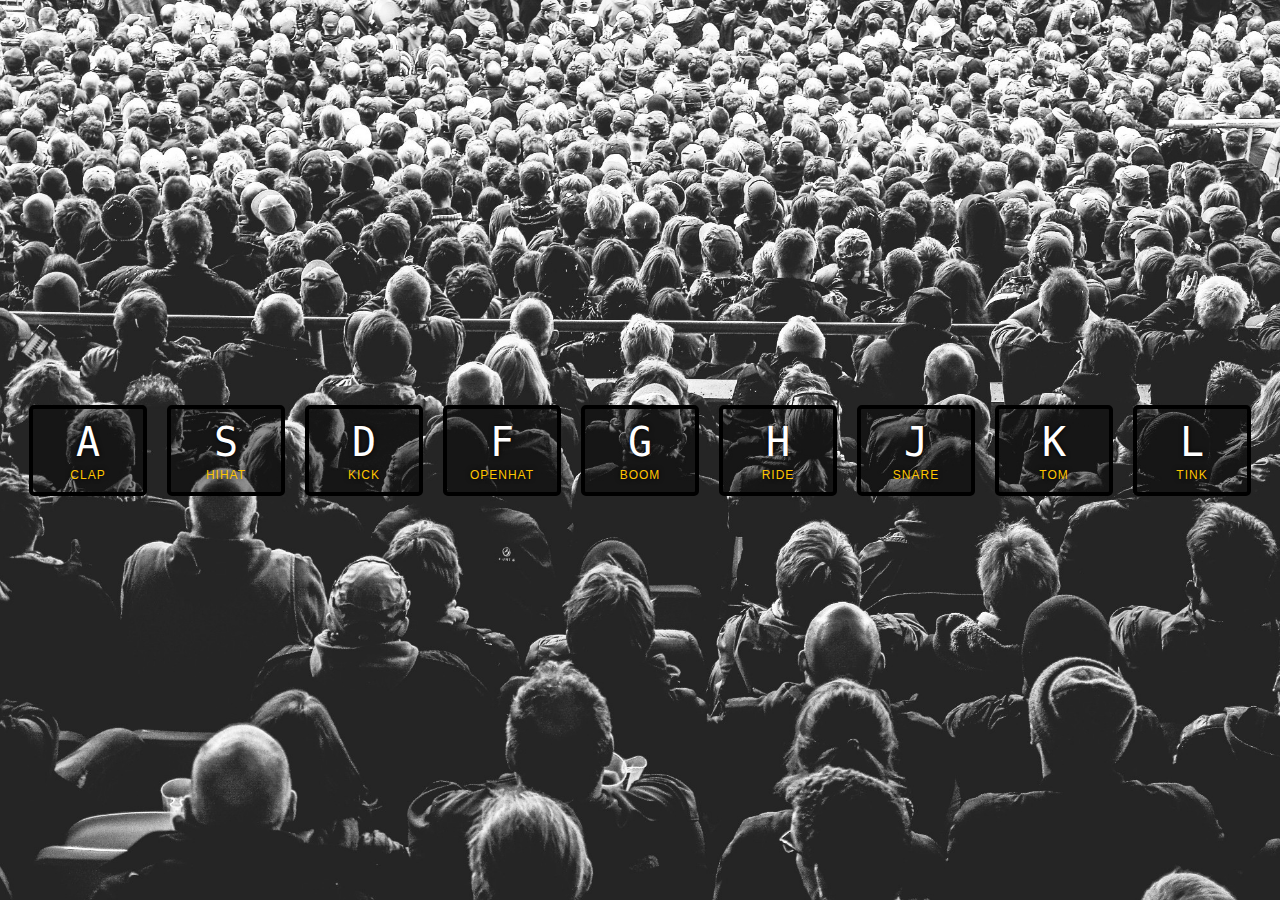
<file: 01 - Drum Kit/index.html>
<!DOCTYPE html>
<html lang="en">

<head>
  <meta charset="UTF-8">
  <title>JS Drum Kit</title>
  <link rel="stylesheet" href="style.css">
</head>

<body>

  <div class="keys">
    <!-- 
      <kbd>A</kbd> stands for a keyboard. 
      
      While data-key="65" eg is Custom data attributes are intended to store 
      custom data private to the page or application, for which there are no more
      appropriate attributes or elements. like an attribute like src is not custom
      but made up by html

      to find out the number of the keys on the keyboard visit keycode.info

      so when you clic a spefic data key it will run the audio data-key below in this file
      in other words when you click it hooks up on the audio file

     -->
    <div data-key="65" class="key">
      <kbd>A</kbd>
      <span class="sound">clap</span>
    </div>
    <div data-key="83" class="key">
      <kbd>S</kbd>
      <span class="sound">hihat</span>
    </div>
    <div data-key="68" class="key">
      <kbd>D</kbd>
      <span class="sound">kick</span>
    </div>
    <div data-key="70" class="key">
      <kbd>F</kbd>
      <span class="sound">openhat</span>
    </div>
    <div data-key="71" class="key">
      <kbd>G</kbd>
      <span class="sound">boom</span>
    </div>
    <div data-key="72" class="key">
      <kbd>H</kbd>
      <span class="sound">ride</span>
    </div>
    <div data-key="74" class="key">
      <kbd>J</kbd>
      <span class="sound">snare</span>
    </div>
    <div data-key="75" class="key">
      <kbd>K</kbd>
      <span class="sound">tom</span>
    </div>
    <div data-key="76" class="key">
      <kbd>L</kbd>
      <span class="sound">tink</span>
    </div>
  </div>

  <audio data-key="65" src="sounds/clap.wav"></audio>
  <audio data-key="83" src="sounds/hihat.wav"></audio>
  <audio data-key="68" src="sounds/kick.wav"></audio>
  <audio data-key="70" src="sounds/openhat.wav"></audio>
  <audio data-key="71" src="sounds/boom.wav"></audio>
  <audio data-key="72" src="sounds/ride.wav"></audio>
  <audio data-key="74" src="sounds/snare.wav"></audio>
  <audio data-key="75" src="sounds/tom.wav"></audio>
  <audio data-key="76" src="sounds/tink.wav"></audio>

  <script>

    /* 
      1 first: need to focus on listening the key events
        window.addEventListener('keydown', (e) => console.log(e)); 
        if you check the console.log(e.keyCode) you get the number of the
        key pressed down
    */

    /*
      2 second: you wanna take the element on the page that has that 
      key associated. We are looking only for one element not all of them
      only the one with that key that is why we use querySelector 
      so you wanna take the audio with the data-key associated to the key we are looking for
      since the audio does not have a class in order to do that, you use the attribute selector with [] 
      like this audio[data-key="${e.keyCode}"]`

      const audio = document.querySelector(`audio[data-key="${e.keyCode}"]`);

      in that sense if you type a key not present you will get null. but if you do
      if (!audio) return; it will stop the function from running

      but if there is we gotta play the audio with audio.play(); but if will play only once
      so we should add audio.currentTime = 0; which will rewing the play
      and add the class with the effects
    */


  function playSound(e) {
    const audio = document.querySelector(`audio[data-key="${e.keyCode}"]`);
    const key = document.querySelector(`div[data-key="${e.keyCode}"]`);
    if (!audio) return;
    
    key.classList.add('playing');
    audio.currentTime = 0; // rewing to the start
    audio.play();
    /* 
      better to say that isn't used to rewind or to stop the audio in the project.
      It's used to set the initial start time of the audio - which should start at the 
      beginning of the audio file and you would want that to be the value 0

      it works also after but It doesn't work exactly the same way - there is an issue if you trigger a lot of sounds at once.
      You need to use it before the audio.play() function so that it works correctly.
          
    */
  }
  
    function removeTransition(e) {
      console.log(e);
      /* 
        when you console log e connected to transitioned you get a bunch of transitionEvent
        if you click the one we want (which is the one with set propertyName: "transform")

        transform is the actual transformation

        He uses it because transform is a CSS property defined in the style.css file on the .playing class
        which you add in the JavaScript code to the element. He then adds an event listener that will trigger 
        when the transition ends, which you can then use to inspect the type of event.
      */
      if (e.propertyName !== 'transform') return;
      // so if it there is not transform stop the function if there is remove the class playing
      e.target.classList.remove('playing');
    }
    /* 
      here you add an event that says once you run the play sound function will remove the styling
      you applied
    */
   window.addEventListener('keydown', playSound);

   const keys = document.querySelectorAll('.key');
   console.log('here is an array of keys:', keys);

    keys.forEach(key => key.addEventListener('transitionend', removeTransition));
  </script>


</body>

</html>
</file>
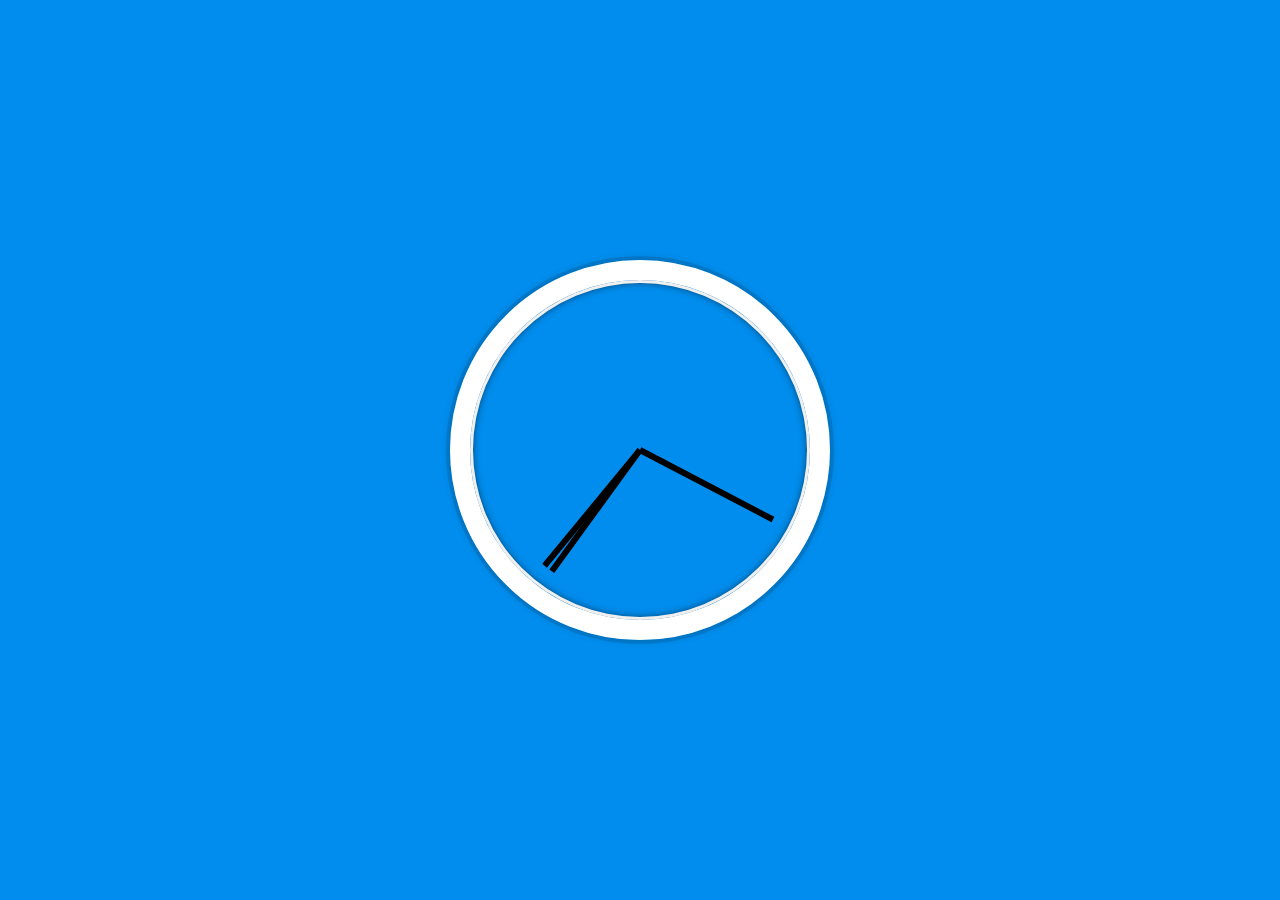
<file: 02 - JS and CSS Clock/index.html>
<!DOCTYPE html>
<html lang="en">

<head>
  <meta charset="UTF-8">
  <title>JS + CSS Clock</title>
</head>

<body>


  <div class="clock">
    <div class="clock-face">
      <div class="hand hour-hand"></div>
      <div class="hand min-hand"></div>
      <div class="hand second-hand"></div>
    </div>
  </div>


  <style>
    html {
      background: #018DED url(https://unsplash.it/1500/1000?image=881&blur=5);
      background-size: cover;
      font-family: 'helvetica neue';
      text-align: center;
      font-size: 10px;
    }

    body {
      margin: 0;
      font-size: 2rem;
      display: flex;
      flex: 1;
      min-height: 100vh;
      align-items: center;
    }

    .clock {
      width: 30rem;
      height: 30rem;
      border: 20px solid white;
      border-radius: 50%;
      margin: 50px auto;
      position: relative;
      padding: 2rem;
      box-shadow:
        0 0 0 4px rgba(0, 0, 0, 0.1),
        inset 0 0 0 3px #EFEFEF,
        inset 0 0 10px black,
        0 0 10px rgba(0, 0, 0, 0.2);
    }

    .clock-face {
      position: relative;
      width: 100%;
      height: 100%;
      transform: translateY(-3px);
      /* account for the height of the clock hands */
    }

    .hand {
      width: 50%;
      height: 6px;
      background: black;
      position: absolute;
      top: 50%;
      transform-origin: 100%;  /* by default is 50% so the hand will rotate from its middle and not from the end 100%, change and see */
      transform: rotate(90deg); /* this will put by defaul the hand at 12 o clock */
      transition: all 0.05s; /* this will count the speed all the time you change the rotation, the click speed */
      transition-timing-function: cubic-bezier(0.1, 2.7, 0.58, 1); /* this is the effect of the hand when it clicks, sort of vibration thing */
    }
  </style>

  <script>
    const secondHand = document.querySelector('.second-hand');
    const minsHand = document.querySelector('.min-hand');
    const hourHand = document.querySelector('.hour-hand');

    function setDate() {
      const now = new Date(); // you get the date 

      const seconds = now.getSeconds(); // you take from the date the secods
      const secondsDegrees = ((seconds / 60) * 360) + 90; // translate seconds in degrees:
      // if at 0 you are at 0 degrees at 100% you gonna be at 360% so it 60s divided by 60 it will 1%
      // 1%
      secondHand.style.transform = `rotate(${secondsDegrees}deg)`;

      const mins = now.getMinutes();
      const minsDegrees = ((mins / 60) * 360) + ((seconds / 60) * 6) + 90;
      minsHand.style.transform = `rotate(${minsDegrees}deg)`;

      const hour = now.getHours();
      const hourDegrees = ((hour / 12) * 360) + ((mins / 60) * 30) + 90;
      hourHand.style.transform = `rotate(${hourDegrees}deg)`;
    }

    setInterval(setDate, 1000);

    setDate();

  </script>
</body>

</html>
</file>
<file: 01 - Drum Kit/style.css>
html {
  font-size: 10px;
  background: url("background.jpg") bottom center;
  background-size: cover;
}

body,
html {
  margin: 0;
  padding: 0;
  font-family: sans-serif;
}

.keys {
  display: flex;
  flex: 1;
  min-height: 100vh;
  align-items: center;
  justify-content: center;
}

.key {
  border: 0.4rem solid black;
  border-radius: 0.5rem;
  margin: 1rem;
  font-size: 1.5rem;
  padding: 1rem 0.5rem;
  transition: all 0.07s ease;
  width: 10rem;
  text-align: center;
  color: white;
  background: rgba(0, 0, 0, 0.4);
  text-shadow: 0 0 0.5rem black;
}

.playing {
  transform: scale(1.1); /* increase the dimension */
  border-color: #ffc600;
  box-shadow: 0 0 1rem #ffc600;
}

kbd {
  display: block;
  font-size: 4rem;
}

.sound {
  font-size: 1.2rem;
  text-transform: uppercase;
  letter-spacing: 0.1rem;
  color: #ffc600;
}
</file>
